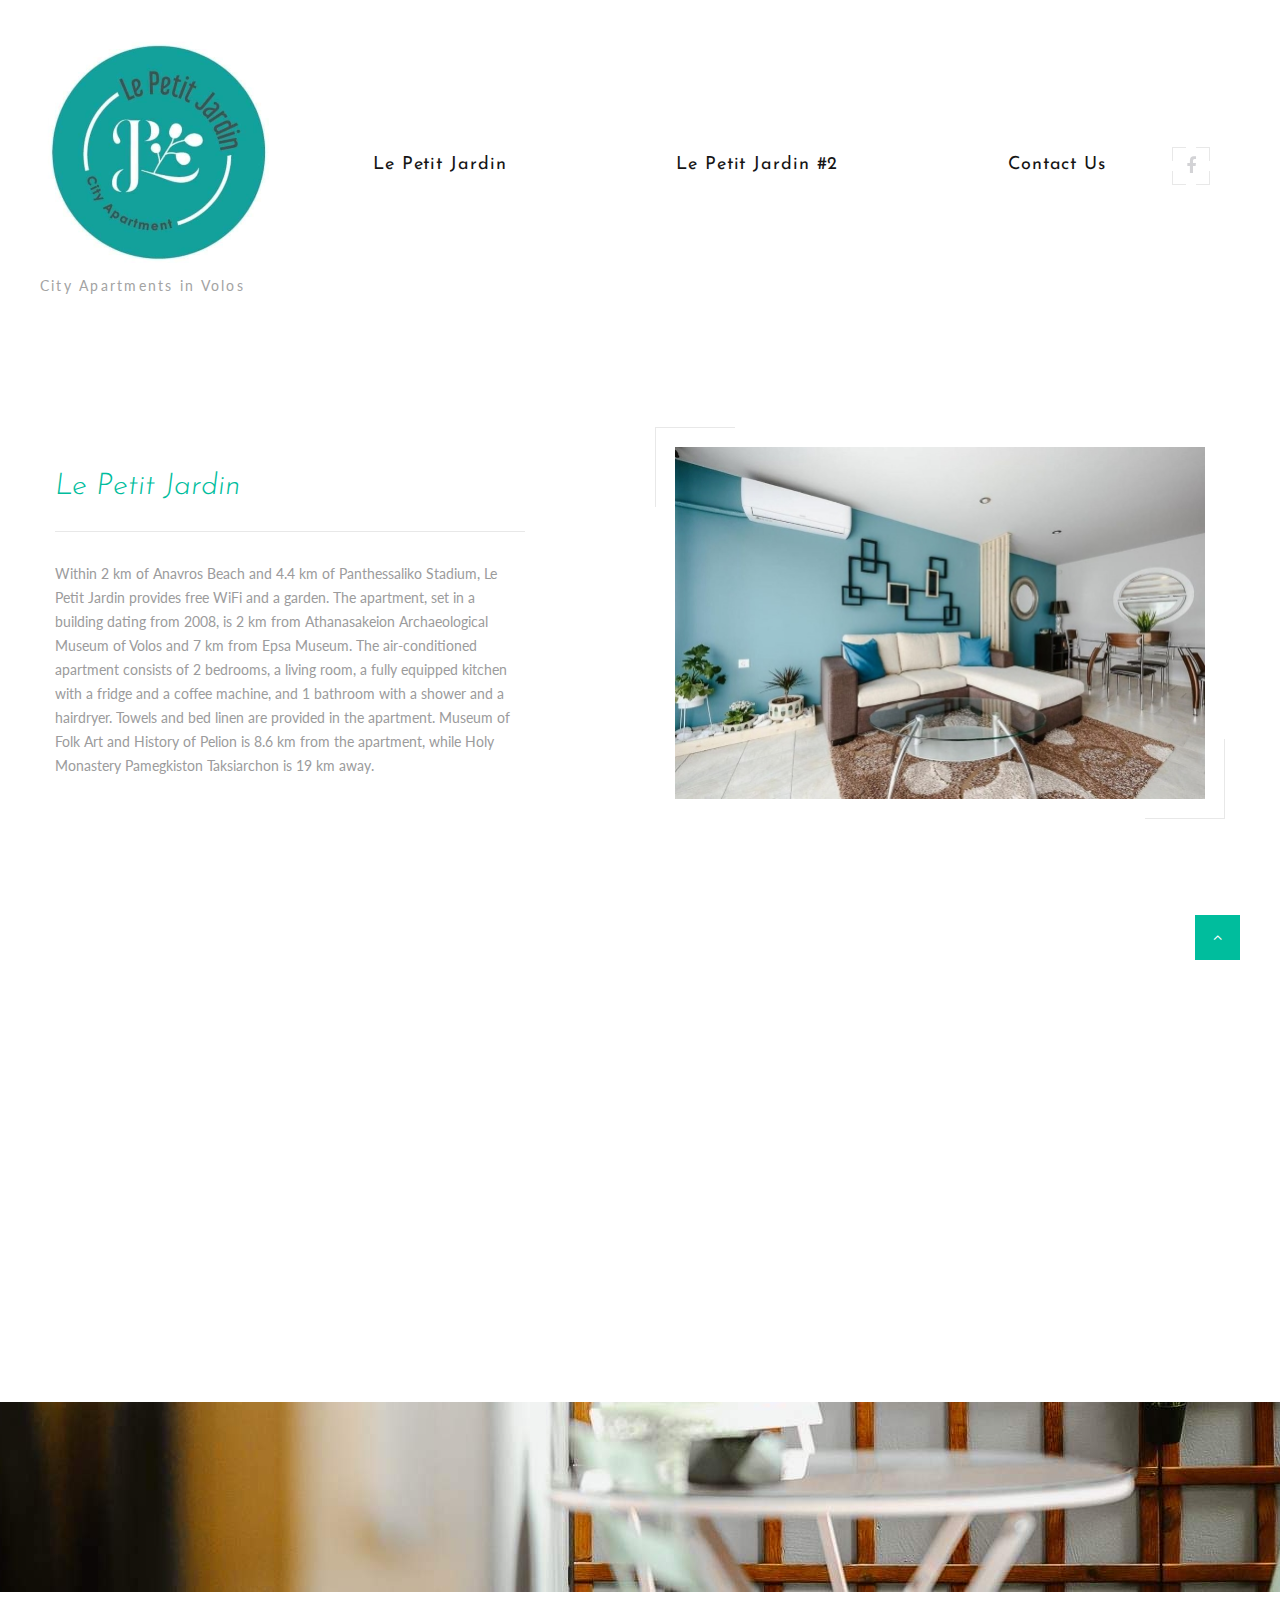
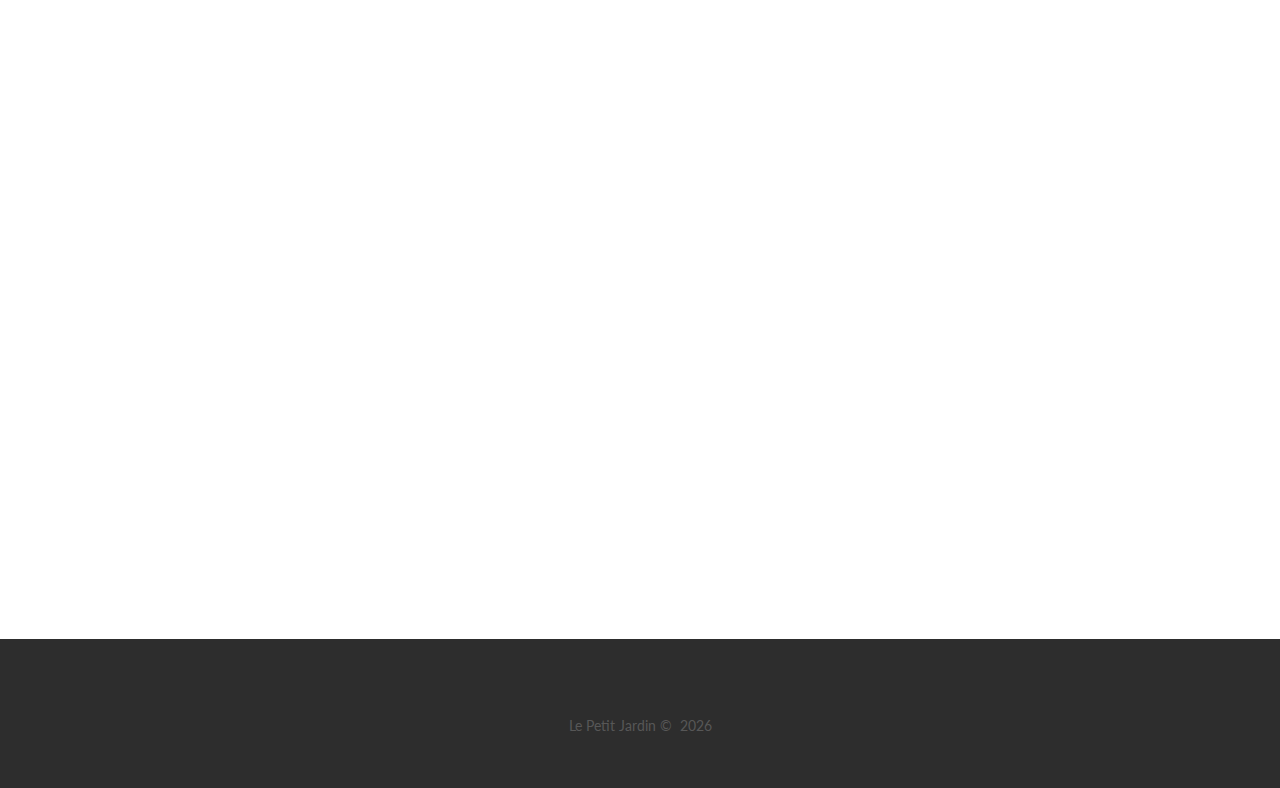
<file: index.html>
<!DOCTYPE html>
<html class="wide wow-animation" lang="en">
  <head>
    <!-- Site Title-->
    <title>Le Petit Jardin</title>
    <meta name="format-detection" content="telephone=no">
    <meta name="viewport" content="width=device-width, height=device-height, initial-scale=1.0">
    <meta http-equiv="X-UA-Compatible" content="IE=edge">
    <meta charset="utf-8">
    <link rel="icon" href="images/favicon.ico" type="image/x-icon">
    <!-- Stylesheets-->
    <link rel="stylesheet" type="text/css" href="//fonts.googleapis.com/css?family=Lato:300,400,700,400italic%7CJosefin+Sans:400,700,300italic">
    <link rel="stylesheet" href="css/bootstrap.css">
    <link rel="stylesheet" href="css/style.css">
    <style>.ie-panel{display: none;background: #212121;padding: 10px 0;box-shadow: 3px 3px 5px 0 rgba(0,0,0,.3);clear: both;text-align:center;position: relative;z-index: 1;} html.ie-10 .ie-panel, html.lt-ie-10 .ie-panel {display: block;}</style>
  </head>
  <body>
    <div class="ie-panel"><a href="http://windows.microsoft.com/en-US/internet-explorer/"><img src="images/ie8-panel/warning_bar_0000_us.jpg" height="42" width="820" alt="You are using an outdated browser. For a faster, safer browsing experience, upgrade for free today."></a></div>
    <!-- Page Loader-->
    <div id="page-loader">
      <div class="page-loader-body">
        <div class="cssload-spinner">
          <div class="cssload-cube cssload-cube0"></div>
          <div class="cssload-cube cssload-cube1"></div>
          <div class="cssload-cube cssload-cube2"></div>
          <div class="cssload-cube cssload-cube3"></div>
          <div class="cssload-cube cssload-cube4"></div>
          <div class="cssload-cube cssload-cube5"></div>
          <div class="cssload-cube cssload-cube6"> </div>
          <div class="cssload-cube cssload-cube7"></div>
          <div class="cssload-cube cssload-cube8"></div>
          <div class="cssload-cube cssload-cube9"></div>
          <div class="cssload-cube cssload-cube10"></div>
          <div class="cssload-cube cssload-cube11"></div>
          <div class="cssload-cube cssload-cube12"></div>
          <div class="cssload-cube cssload-cube13"></div>
          <div class="cssload-cube cssload-cube14"></div>
          <div class="cssload-cube cssload-cube15"></div>
        </div>
      </div>
    </div>
    <!-- Page-->
    <div class="page">
      <!-- Page header-->
      <header class="section page-header">
        <!-- RD Navbar-->
        <div class="rd-navbar-wrap">
          <nav class="rd-navbar" data-layout="rd-navbar-fixed" data-sm-layout="rd-navbar-fixed" data-sm-device-layout="rd-navbar-fixed" data-md-layout="rd-navbar-static" data-md-device-layout="rd-navbar-fixed" data-lg-device-layout="rd-navbar-static" data-lg-layout="rd-navbar-static" data-stick-up-clone="false" data-md-stick-up-offset="5px" data-lg-stick-up-offset="5px" data-md-stick-up="true" data-lg-stick-up="true">
            <div class="rd-navbar-main-outer">
              <div class="rd-navbar-main">
                <!-- RD Navbar Panel-->
                <div class="rd-navbar-panel">
                  <button class="rd-navbar-toggle" data-rd-navbar-toggle=".rd-navbar-nav-wrap"><span></span></button>
                  <!-- RD Navbar Brand-->
                  <div class="rd-navbar-brand">
                    <a class="brand" href="index.html">
                      <div class="brand__name">
                        <img class="brand__logo-dark" src="images/logo-default-237x35.png" alt="" width="237" height="35"/>
                      </div>
                      <span class="brand__slogan">City Apartments in Volos</span>
                    </a>
                  </div>
                </div>
                <!-- RD Navbar Nav-->
                <div class="rd-navbar-nav-wrap">
                  <div class="rd-navbar-element">
                    <ul class="list-icons list-inline-sm">
                      <li><a class="icon icon-sm fa fa-facebook icon-style-camera" href="https://www.facebook.com/LePetitJardinVolos/"><span></span><span></span><span></span><span></span></a></li>
                    </ul>
                  </div>
                  <!-- RD Navbar Nav-->
                  <ul class="rd-navbar-nav">
                    <li><a href="Le-Petit-Jardin.html">Le Petit Jardin<span></span><span></span><span></span><span></span></a>
                    </li>
                    <li><a href="Le-Petit-Jardin-2.html">Le Petit Jardin #2<span></span><span></span><span></span><span></span></a>
                    </li>
                    <li><a href="contact-us.html">Contact Us<span></span><span></span><span></span><span></span></a>
                    </li>
                  </ul>
                </div>
              </div>
            </div>
          </nav>
        </div>
      </header>

      <!-- Le Petit Jardin -->
      <section class="section section-md bg-white">
        <div class="shell">
          <div class="range range-50 range-sm-center range-md-left range-md-middle range-md-reverse">
            <div class="cell-sm-6 wow fadeInRightSmall">
              <div class="thumb-line"><a href="Le-Petit-Jardin.html"><img src="images/lpj1-living-room-531x640.jpg" alt="" width="531" height="640"/></a>
              </div>
            </div>
            <div class="cell-sm-6">
              <div class="box-width-3">
                <article class="quote-big wow fadeInLeftSmall" data-wow-delay=".1s">
                  <p class="q"><a href="Le-Petit-Jardin.html">Le Petit Jardin</a></p>
                </article>
                <div class="divider wow fadeInLeftSmall" data-wow-delay=".2s"></div>
                <p class="wow fadeInLeftSmall" data-wow-delay=".3s">Within 2 km of Anavros Beach and 4.4 km of Panthessaliko Stadium, Le Petit Jardin provides free WiFi and a garden. The apartment, set in a building dating from 2008, is 2 km from Athanasakeion Archaeological Museum of Volos and 7 km from Epsa Museum.
                  The air-conditioned apartment consists of 2 bedrooms, a living room, a fully equipped kitchen with a fridge and a coffee machine, and 1 bathroom with a shower and a hairdryer. Towels and bed linen are provided in the apartment.
                  Museum of Folk Art and History of Pelion is 8.6 km from the apartment, while Holy Monastery Pamegkiston Taksiarchon is 19 km away.
                </p>
              </div>
            </div>
          </div>
        </div>
      </section>

      <!-- Le Petit Jardin #2-->
      <section class="section section-md bg-white">
        <div class="shell">
          <div class="range range-50 range-sm-center range-md-left range-md-middle range-md-reverse">
            <div class="cell-sm-6 wow fadeInRightSmall">
              <div class="thumb-line"><a href="Le-Petit-Jardin-2.html"><img src="images/lpj2-living-room-main-531x640.jpg" alt="" width="531" height="640"/></a>
              </div>
            </div>
            <div class="cell-sm-6">
              <div class="box-width-3">
                <article class="quote-big wow fadeInLeftSmall" data-wow-delay=".1s">
                  <p class="q"><a href="Le-Petit-Jardin-2.html">Le Petit Jardin #2</a></p>
                </article>
                <div class="divider wow fadeInLeftSmall" data-wow-delay=".2s"></div>
                <p class="wow fadeInLeftSmall" data-wow-delay=".3s">Boasting garden views, Le Petit Jardin #2 provides accommodation with a patio and a kettle, around 4.4 km from Panthessaliko Stadium. Situated 2 km from Anavros Beach, the property features a garden and free private parking.
                  The apartment consists of 1 bedroom, a living room, a fully equipped kitchen with a fridge and a coffee machine, and 1 bathroom with a shower and free toiletries. Towels and bed linen are available in the apartment. 
                  Athanasakeion Archaeological Museum of Volos is 2 km from the apartment, while Epsa Museum is 7 km from the property.
                </p>
              </div>
            </div>
          </div>
        </div>
      </section>

      <!-- Awards-->
            <section class="section parallax-container bg-image-dark" data-parallax-img="images/bg-image-7-1920x1244.jpg">
              <div class="parallax-content">
                <div class="section-md text-center">
                  <div class="shell">
                    <div class="range range-50 range-lg-bottom">
                      <div class="cell-xs-6 cell-md-3 wow fadeIn">
                      
                      </div>
                    </div>
                  </div>
                </div>
              </div>
            </section>      

      <!-- Book Your Photo Shoot-->
      <section class="section section-md bg-white">
        <div class="shell">
          <div class="range range-50 range-sm-center range-md-left range-md-reverse range-md-middle">
            <div class="cell-sm-10 cell-md-6 wow fadeInRight">
              <div class="box-width-4 box-centered">
                <p class="heading-2">Le Petit Jardin</p>
                <p>Manou Chatzidaki 35, Volos 38500</p>
              </div>
            </div>
            <div class="cell-sm-10 cell-md-6 wow fadeInLeft">
              <iframe src="https://www.google.com/maps/embed?pb=!1m14!1m8!1m3!1d12338.11122727662!2d22.9657116!3d39.3669285!3m2!1i1024!2i768!4f13.1!3m3!1m2!1s0x0%3A0xbcf4201af7ed07a6!2sLe%20Petit%20Jardin!5e0!3m2!1sen!2sgr!4v1675524810911!5m2!1sen!2sgr" width="600" height="450" style="border:0;" allowfullscreen="" loading="lazy" referrerpolicy="no-referrer-when-downgrade"></iframe>
            </div>
          </div>
        </div>
      </section>

      <!-- Page Footer-->
      <footer class="footer-centered section bg-gray-darker">
        <div class="shell">
          <div class="range range-sm-center">
            <div class="cell-sm-10 cell-md-8 cell-lg-6">
              <!-- Rights-->
              <p class="rights"><span>Le Petit Jardin</span><span>&nbsp;&copy;&nbsp; </span><span class="copyright-year"></span></p>
            </div>
          </div>
        </div>
      </footer>
    </div>
    <!-- Global Mailform Output-->
    <div class="snackbars" id="form-output-global"></div>
    <!-- Javascript-->
    <script src="js/core.min.js"></script>
    <script src="js/script.js"></script>
    <!-- coded by Himic-->
  </body>
</html>
</file>
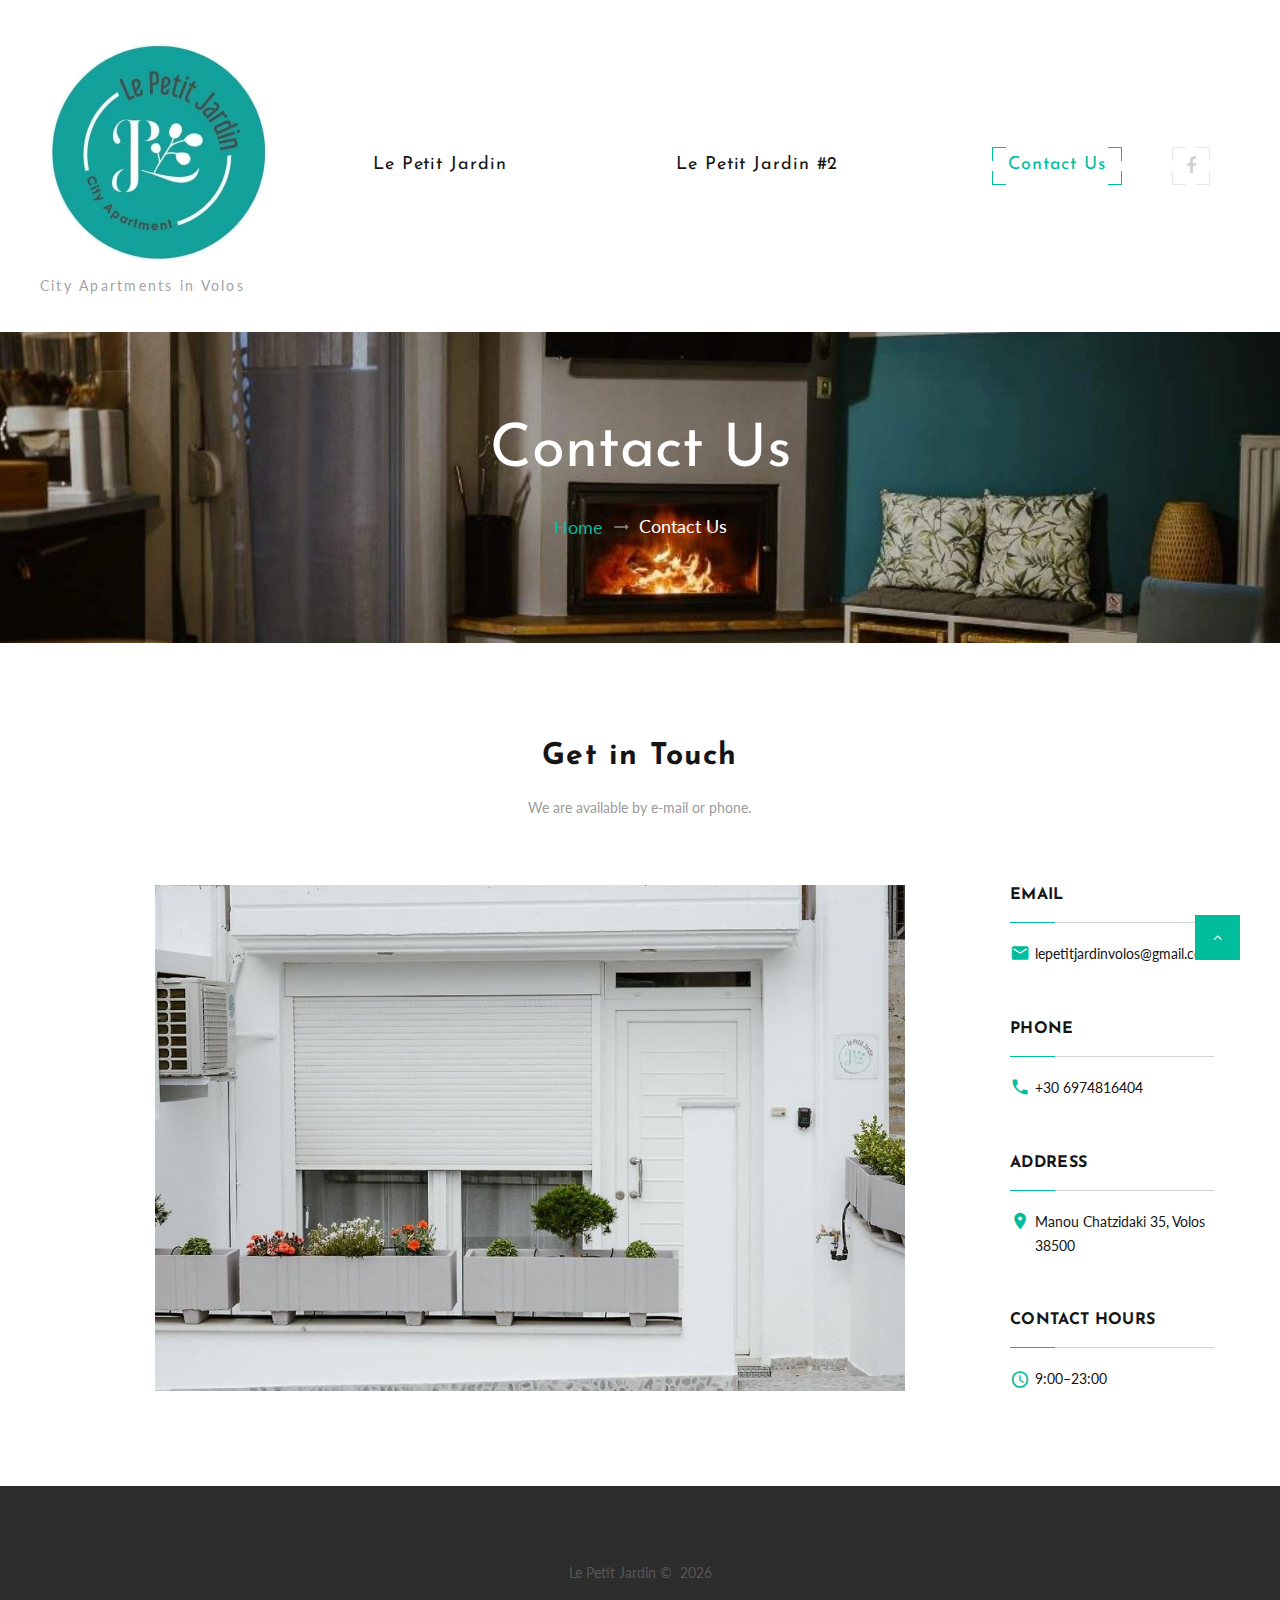
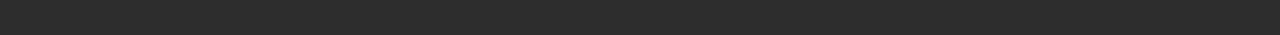
<file: contact-us.html>
<!DOCTYPE html>
<html class="wide wow-animation" lang="en">
  <head>
    <!-- Site Title-->
    <title>Le Petit Jardin</title>
    <meta name="format-detection" content="telephone=no">
    <meta name="viewport" content="width=device-width, height=device-height, initial-scale=1.0">
    <meta http-equiv="X-UA-Compatible" content="IE=edge">
    <meta charset="utf-8">
    <link rel="icon" href="images/favicon.ico" type="image/x-icon">
    <!-- Stylesheets-->
    <link rel="stylesheet" type="text/css" href="//fonts.googleapis.com/css?family=Lato:300,400,700,400italic%7CJosefin+Sans:400,700,300italic">
    <link rel="stylesheet" href="css/bootstrap.css">
    <link rel="stylesheet" href="css/style.css">
    <style>.ie-panel{display: none;background: #212121;padding: 10px 0;box-shadow: 3px 3px 5px 0 rgba(0,0,0,.3);clear: both;text-align:center;position: relative;z-index: 1;} html.ie-10 .ie-panel, html.lt-ie-10 .ie-panel {display: block;}</style>
  </head>
  <body>
    <div class="ie-panel"><a href="http://windows.microsoft.com/en-US/internet-explorer/"><img src="images/ie8-panel/warning_bar_0000_us.jpg" height="42" width="820" alt="You are using an outdated browser. For a faster, safer browsing experience, upgrade for free today."></a></div>
    <!-- Page Loader-->
    <div id="page-loader">
      <div class="page-loader-body">
        <div class="cssload-spinner">
          <div class="cssload-cube cssload-cube0"></div>
          <div class="cssload-cube cssload-cube1"></div>
          <div class="cssload-cube cssload-cube2"></div>
          <div class="cssload-cube cssload-cube3"></div>
          <div class="cssload-cube cssload-cube4"></div>
          <div class="cssload-cube cssload-cube5"></div>
          <div class="cssload-cube cssload-cube6"> </div>
          <div class="cssload-cube cssload-cube7"></div>
          <div class="cssload-cube cssload-cube8"></div>
          <div class="cssload-cube cssload-cube9"></div>
          <div class="cssload-cube cssload-cube10"></div>
          <div class="cssload-cube cssload-cube11"></div>
          <div class="cssload-cube cssload-cube12"></div>
          <div class="cssload-cube cssload-cube13"></div>
          <div class="cssload-cube cssload-cube14"></div>
          <div class="cssload-cube cssload-cube15"></div>
        </div>
      </div>
    </div>
    <!-- Page-->
    <div class="page">
      <!-- Page header-->
      <header class="section page-header">
        <!-- RD Navbar-->
        <div class="rd-navbar-wrap">
          <nav class="rd-navbar" data-layout="rd-navbar-fixed" data-sm-layout="rd-navbar-fixed" data-sm-device-layout="rd-navbar-fixed" data-md-layout="rd-navbar-static" data-md-device-layout="rd-navbar-fixed" data-lg-device-layout="rd-navbar-static" data-lg-layout="rd-navbar-static" data-stick-up-clone="false" data-md-stick-up-offset="5px" data-lg-stick-up-offset="5px" data-md-stick-up="true" data-lg-stick-up="true">
            <div class="rd-navbar-main-outer">
              <div class="rd-navbar-main">
                <!-- RD Navbar Panel-->
                <div class="rd-navbar-panel">
                  <button class="rd-navbar-toggle" data-rd-navbar-toggle=".rd-navbar-nav-wrap"><span></span></button>
                  <!-- RD Navbar Brand-->
                  <div class="rd-navbar-brand">
                    <a class="brand" href="index.html">
                      <div class="brand__name">
                        <img class="brand__logo-dark" src="images/logo-default-237x35.png" alt="" width="237" height="35"/>
                      </div>
                      <span class="brand__slogan">City Apartments in Volos</span>
                    </a>
                  </div>
                </div>
                <!-- RD Navbar Nav-->
                <div class="rd-navbar-nav-wrap">
                  <div class="rd-navbar-element">
                    <ul class="list-icons list-inline-sm">
                      <li><a class="icon icon-sm fa fa-facebook icon-style-camera" href="https://www.facebook.com/LePetitJardinVolos/"><span></span><span></span><span></span><span></span></a></li>
                    </ul>
                  </div>
                  <!-- RD Navbar Nav-->
                  <ul class="rd-navbar-nav">
                    <li><a href="Le-Petit-Jardin.html">Le Petit Jardin<span></span><span></span><span></span><span></span></a>
                    </li>
                    <li><a href="Le-Petit-Jardin-2.html">Le Petit Jardin #2<span></span><span></span><span></span><span></span></a>
                    </li>
                    <li class="active"><a href="contact-us.html">Contact Us<span></span><span></span><span></span><span></span></a>
                    </li>
                  </ul>
                </div>
              </div>
            </div>
          </nav>
        </div>
      </header>

      <!-- Breadcrumbs-->
      <section class="breadcrumbs-custom bg-image" style="background-image: url(images/living-room-1920-300.jpg);">
        <div class="shell">
          <h1 class="breadcrumbs-custom__title">Contact Us</h1>
          <ul class="breadcrumbs-custom__path">
            <li><a href="index.html">Home</a></li>
            <li class="active">Contact Us</li>
          </ul>
        </div>
      </section>

      <!-- Get in Touch-->
      <section class="section section-md bg-white text-center">
        <div class="shell">
          <div class="range range-md-center">
            <div class="cell-md-11 cell-lg-10">
              <h2 class="text-bold">Get in Touch</h2>
              <p><span class="box-width-2">We are available by e-mail or phone.</span></p>
              <div class="layout-columns"> 
                    <img src="images/lpj1-entry-1200x800-portfolio.jpg" alt="" width="750" height="600"/>
                <div class="layout-columns__aside">
                  <div class="layout-columns__aside-item">
                    <p class="heading-5">Email</p>
                    <div class="divider-modern"></div>
                    <div class="unit unit-horizontal unit-spacing-xxs">
                      <div class="unit__left"><span class="icon icon-md icon-primary material-icons-email"></span></div>
                      <div class="unit__body"><a href="#">lepetitjardinvolos@gmail.com</a></div>
                    </div>
                  </div>
                  <div class="layout-columns__aside-item">
                    <p class="heading-5">Phone</p>
                    <div class="divider-modern"></div>
                    <div class="unit unit-horizontal unit-spacing-xxs">
                      <div class="unit__left"><span class="icon icon-md icon-primary material-icons-local_phone"></span></div>
                      <div class="unit__body"><a href="tel:#">+30 6974816404</a></div>
                    </div>
                  </div>
                  <div class="layout-columns__aside-item">
                    <p class="heading-5">Address</p>
                    <div class="divider-modern"></div>
                    <div class="unit unit-horizontal unit-spacing-xxs">
                      <div class="unit__left"><span class="icon icon-md icon-primary material-icons-location_on"></span></div>
                      <div class="unit__body"><a href="#">Manou Chatzidaki 35, Volos 38500</a></div>
                    </div>
                  </div>
                  <div class="layout-columns__aside-item">
                    <p class="heading-5">Contact Hours</p>
                    <div class="divider-modern"></div>
                    <div class="unit unit-horizontal unit-spacing-xxs">
                      <div class="unit__left"><span class="icon icon-md icon-primary mdi mdi-clock"></span></div>
                      <div class="unit__body"><span>9:00–23:00</span></div>
                    </div>
                  </div>
                </div>
              </div>
            </div>
          </div>
        </div>
      </section>

      <!-- Page Footer-->
      <footer class="footer-centered section bg-gray-darker">
        <div class="shell">
          <div class="range range-sm-center">
            <div class="cell-sm-10 cell-md-8 cell-lg-6">
              <!-- Rights-->
              <p class="rights"><span>Le Petit Jardin</span><span>&nbsp;&copy;&nbsp; </span><span class="copyright-year"></span></p>
            </div>
          </div>
        </div>
      </footer>
    </div>
    <!-- Global Mailform Output-->
    <div class="snackbars" id="form-output-global"></div>
    <!-- Javascript-->
    <script src="js/core.min.js"></script>
    <script src="js/script.js"></script>
    <!-- coded by Himic-->
  </body>
</html>
</file>
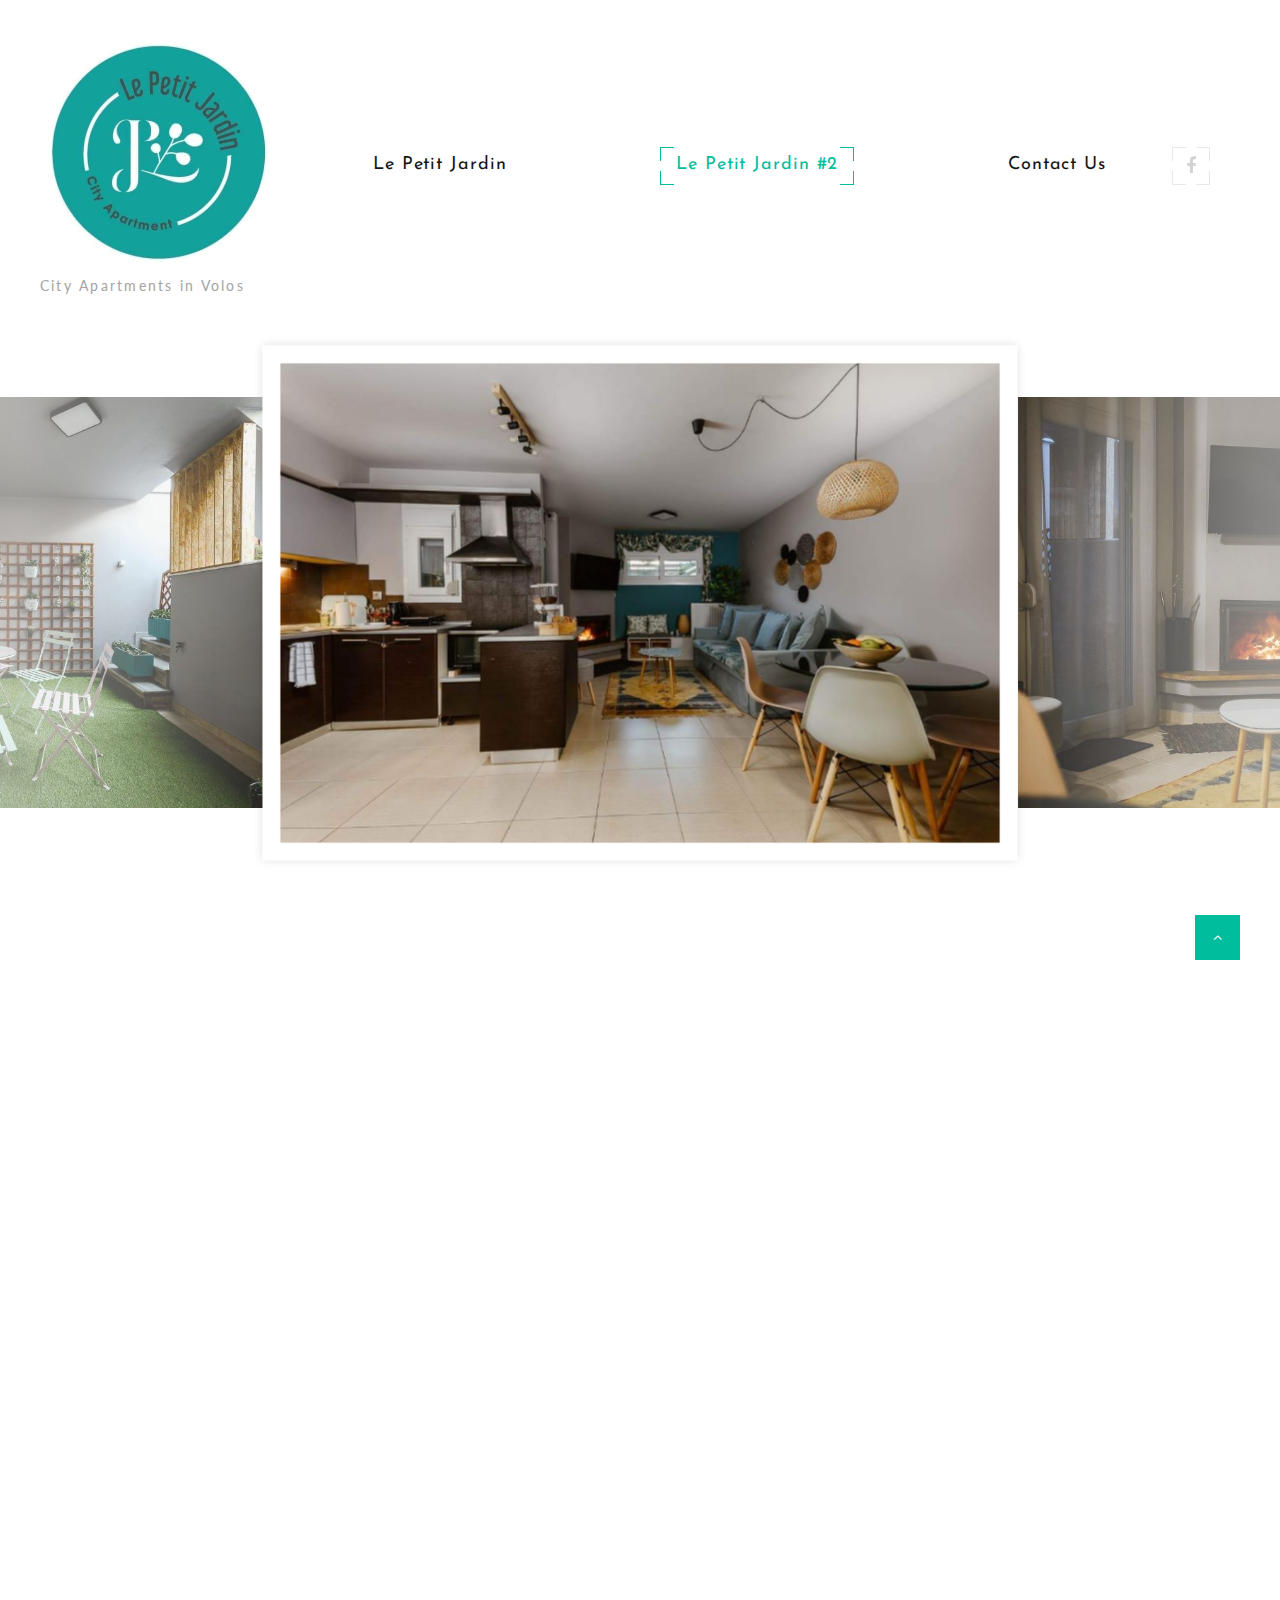
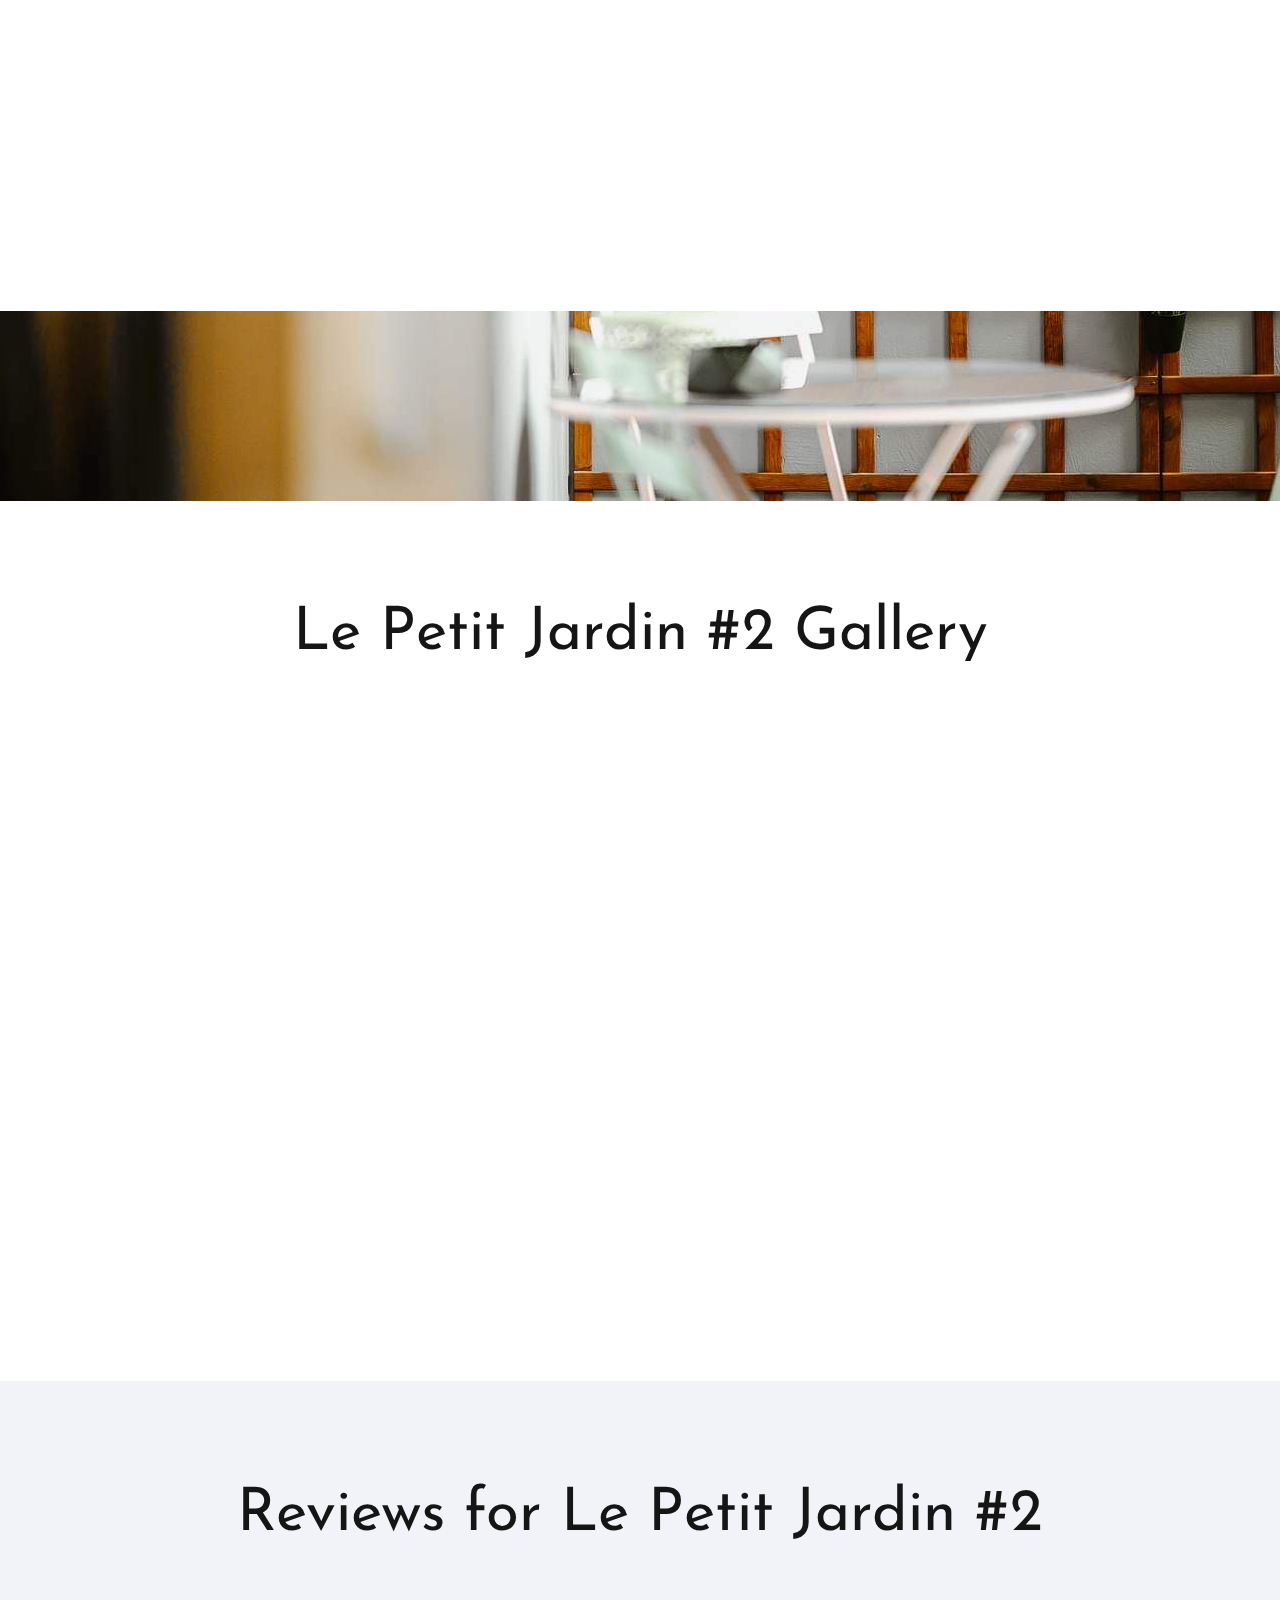
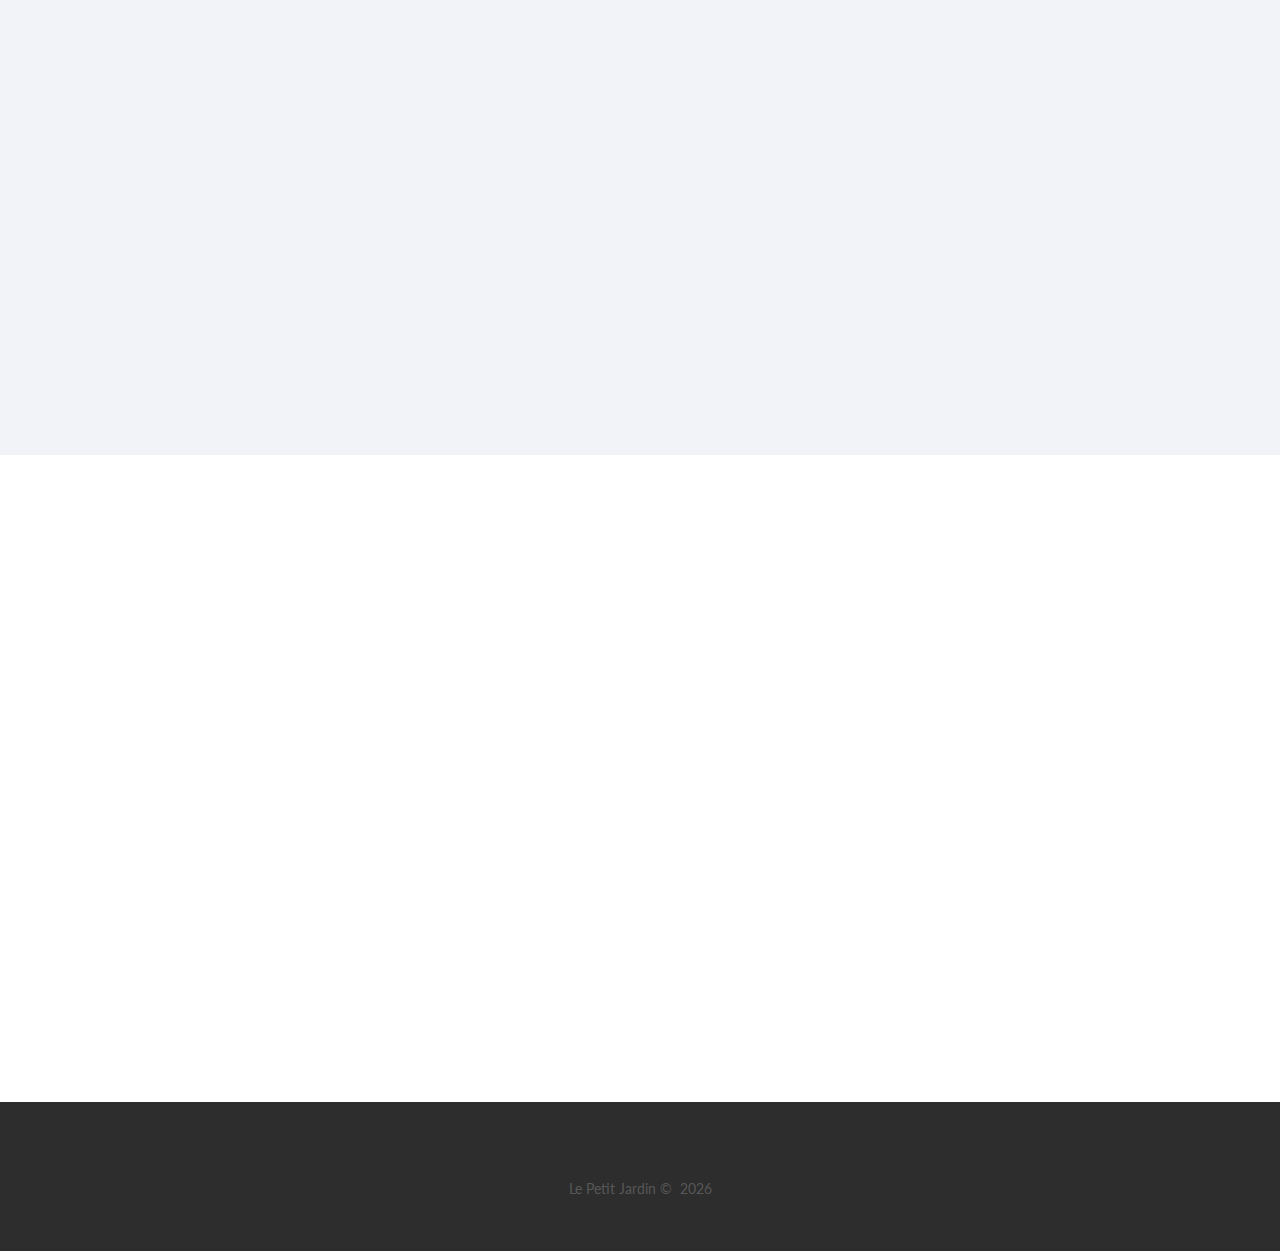
<file: Le-Petit-Jardin-2.html>
<!DOCTYPE html>
<html class="wide wow-animation" lang="en">
  <head>
    <!-- Site Title-->
    <title>Le Petit Jardin</title>
    <meta name="format-detection" content="telephone=no">
    <meta name="viewport" content="width=device-width, height=device-height, initial-scale=1.0">
    <meta http-equiv="X-UA-Compatible" content="IE=edge">
    <meta charset="utf-8">
    <link rel="icon" href="images/favicon.ico" type="image/x-icon">
    <!-- Stylesheets-->
    <link rel="stylesheet" type="text/css" href="//fonts.googleapis.com/css?family=Lato:300,400,700,400italic%7CJosefin+Sans:400,700,300italic">
    <link rel="stylesheet" href="css/bootstrap.css">
    <link rel="stylesheet" href="css/style.css">
    <style>.ie-panel{display: none;background: #212121;padding: 10px 0;box-shadow: 3px 3px 5px 0 rgba(0,0,0,.3);clear: both;text-align:center;position: relative;z-index: 1;} html.ie-10 .ie-panel, html.lt-ie-10 .ie-panel {display: block;}</style>
  </head>
  <body>
    <div class="ie-panel"><a href="http://windows.microsoft.com/en-US/internet-explorer/"><img src="images/ie8-panel/warning_bar_0000_us.jpg" height="42" width="820" alt="You are using an outdated browser. For a faster, safer browsing experience, upgrade for free today."></a></div>
    <!-- Page Loader-->
    <div id="page-loader">
      <div class="page-loader-body">
        <div class="cssload-spinner">
          <div class="cssload-cube cssload-cube0"></div>
          <div class="cssload-cube cssload-cube1"></div>
          <div class="cssload-cube cssload-cube2"></div>
          <div class="cssload-cube cssload-cube3"></div>
          <div class="cssload-cube cssload-cube4"></div>
          <div class="cssload-cube cssload-cube5"></div>
          <div class="cssload-cube cssload-cube6"> </div>
          <div class="cssload-cube cssload-cube7"></div>
          <div class="cssload-cube cssload-cube8"></div>
          <div class="cssload-cube cssload-cube9"></div>
          <div class="cssload-cube cssload-cube10"></div>
          <div class="cssload-cube cssload-cube11"></div>
          <div class="cssload-cube cssload-cube12"></div>
          <div class="cssload-cube cssload-cube13"></div>
          <div class="cssload-cube cssload-cube14"></div>
          <div class="cssload-cube cssload-cube15"></div>
        </div>
      </div>
    </div>
    <!-- Page-->
    <div class="page">
      <!-- Page header-->
      <header class="section page-header">
        <!-- RD Navbar-->
        <div class="rd-navbar-wrap">
          <nav class="rd-navbar" data-layout="rd-navbar-fixed" data-sm-layout="rd-navbar-fixed" data-sm-device-layout="rd-navbar-fixed" data-md-layout="rd-navbar-static" data-md-device-layout="rd-navbar-fixed" data-lg-device-layout="rd-navbar-static" data-lg-layout="rd-navbar-static" data-stick-up-clone="false" data-md-stick-up-offset="5px" data-lg-stick-up-offset="5px" data-md-stick-up="true" data-lg-stick-up="true">
            <div class="rd-navbar-main-outer">
              <div class="rd-navbar-main">
                <!-- RD Navbar Panel-->
                <div class="rd-navbar-panel">
                  <button class="rd-navbar-toggle" data-rd-navbar-toggle=".rd-navbar-nav-wrap"><span></span></button>
                  <!-- RD Navbar Brand-->
                  <div class="rd-navbar-brand">
                    <a class="brand" href="index.html">
                      <div class="brand__name">
                        <img class="brand__logo-dark" src="images/logo-default-237x35.png" alt="" width="237" height="35"/>
                      </div>
                      <span class="brand__slogan">City Apartments in Volos</span>
                    </a>
                  </div>
                </div>
                <!-- RD Navbar Nav-->
                <div class="rd-navbar-nav-wrap">
                  <div class="rd-navbar-element">
                    <ul class="list-icons list-inline-sm">
                      <li><a class="icon icon-sm fa fa-facebook icon-style-camera" href="https://www.facebook.com/LePetitJardinVolos/"><span></span><span></span><span></span><span></span></a></li>
                    </ul>
                  </div>
                  <!-- RD Navbar Nav-->
                  <ul class="rd-navbar-nav">
                    <li><a href="Le-Petit-Jardin.html">Le Petit Jardin<span></span><span></span><span></span><span></span></a>
                    </li>
                    <li class="active"><a href="Le-Petit-Jardin-2.html">Le Petit Jardin #2<span></span><span></span><span></span><span></span></a>
                    </li>
                    <li><a href="contact-us.html">Contact Us<span></span><span></span><span></span><span></span></a>
                    </li>
                  </ul>
                </div>
              </div>
            </div>
          </nav>
        </div>
      </header>

      <!-- My Best Photos -->
      <section class="section text-center">
        <!-- Slick Carousel-->
        <div class="slick-wrap">
          <div class="slick-slider slick-style-1" data-arrows="true" data-autoplay="true" data-loop="true" data-dots="true" data-swipe="true" data-xs-swipe="true" data-sm-swipe="false" data-items="1" data-sm-items="3" data-md-items="3" data-lg-items="3" data-center-mode="true" data-lightgallery="group-slick">
            <div class="item">
              <div class="slick-slide-inner">
                <div class="slick-slide-caption"><a class="thumb-ann thumb-mixed_large" href="images/lpj2-living-room-1200x800.jpg" data-lightgallery="item"><img class="thumb-ann__image" src="images/lpj2-living-room-961x664.jpg" alt="" width="961" height="664"/>
                    <div class="thumb-ann__caption"> 
                    </div></a>
                </div>
              </div>
            </div>
            <div class="item">
              <div class="slick-slide-inner">
                <div class="slick-slide-caption"><a class="thumb-ann thumb-mixed_large" href="images/lpj2-living-room-2-1200x800.jpg" data-lightgallery="item"><img class="thumb-ann__image" src="images/lpj2-living-room-2-961x664.jpg" alt="" width="961" height="664"/>
                    <div class="thumb-ann__caption"> 
                    </div></a>
                </div>
              </div>
            </div>
            <div class="item">
              <div class="slick-slide-inner">
                <div class="slick-slide-caption"><a class="thumb-ann thumb-mixed_large" href="images/lpj2-dining-area-1200x800.jpg" data-lightgallery="item"><img class="thumb-ann__image" src="images/lpj2-dining-area-961x664.jpg" alt="" width="961" height="664"/>
                    <div class="thumb-ann__caption"> 
                    </div></a>
                </div>
              </div>
            </div>
            <div class="item">
              <div class="slick-slide-inner">
                <div class="slick-slide-caption"><a class="thumb-ann thumb-mixed_large" href="images/lpj2-garden-1200x800.jpg" data-lightgallery="item"><img class="thumb-ann__image" src="images/lpj2-garden-961x664.jpg" alt="" width="961" height="664"/>
                    <div class="thumb-ann__caption"> 
                    </div></a>
                </div>
              </div>
            </div>
          </div>
        </div>
      </section>

      <!-- About Me-->
      <section class="section section-md bg-white">
        <div class="shell">
          <div class="range range-50 range-sm-center range-md-left range-md-middle range-md-reverse">
            <div class="cell-sm-6 wow fadeInRightSmall">
              <div class="thumb-line"><img src="images/lpj2-entry-531x640.jpg" alt="" width="531" height="640"/>
              </div>
            </div>
            <div class="cell-sm-6">
              <div class="box-width-3">
                <p class="heading-1 wow fadeInLeftSmall">Information</p>
                <article class="quote-big wow fadeInLeftSmall" data-wow-delay=".1s">
                  <p class="q">Le Petit Jardin #2</p>
                </article>
                <div class="divider wow fadeInLeftSmall" data-wow-delay=".2s"></div>
                <p class="wow fadeInLeftSmall" data-wow-delay=".3s">Boasting garden views, Le Petit Jardin #2 provides accommodation with a patio and a kettle, around 4.4 km from Panthessaliko Stadium. Situated 2 km from Anavros Beach, the property features a garden and free private parking.
                  The apartment consists of 1 bedroom, a living room, a fully equipped kitchen with a fridge and a coffee machine, and 1 bathroom with a shower and free toiletries. Towels and bed linen are available in the apartment. 
                  Athanasakeion Archaeological Museum of Volos is 2 km from the apartment, while Epsa Museum is 7 km from the property.
                </p>
              </div>
            </div>
          </div>
        </div>
      </section>

      <!-- Awards-->
      <section class="section parallax-container bg-image-dark" data-parallax-img="images/bg-image-7-1920x1244.jpg">
        <div class="parallax-content">
          <div class="section-md text-center">
            <div class="shell">
              <div class="range range-50 range-lg-bottom">
                <div class="cell-xs-6 cell-md-3 wow fadeIn">
                
                </div>
              </div>
            </div>
          </div>
        </div>
      </section>  


      <!-- Portfolio-->
      <section class="section section-md bg-white text-center">
        <div class="shell-fluid">
          <p class="heading-1">Le Petit Jardin #2 Gallery</p>
          <div class="isotope thumb-ruby-wrap wow fadeIn" data-isotope-layout="masonry" data-isotope-group="gallery" data-lightgallery="group">
            <div class="row">
              <div class="col-xs-12 col-sm-6 col-md-4 col-lg-3 isotope-item"><a class="thumb-ruby thumb-mixed_height-2 thumb-mixed_md" href="images/lpj2-living-room-1200x800.jpg" data-lightgallery="item"><img class="thumb-ruby__image" src="images/lpj2-living-room-440x327.jpg" alt="" width="440" height="327"/>
                <div class="thumb-ruby__caption"> 
                </div></a>
              </div>
              <div class="col-xs-12 col-sm-6 col-md-4 col-lg-3 isotope-item"><a class="thumb-ruby thumb-mixed_height-3 thumb-mixed_md" href="images/lpj2-bathroom-1200x835.jpg" data-lightgallery="item"><img class="thumb-ruby__image" src="images/lpj2-bathroom-683x444.jpg" alt="" width="444" height="683"/>
                <div class="thumb-ruby__caption"> 
                </div></a>
              </div>
              <div class="col-xs-12 col-sm-6 col-md-4 col-lg-3 isotope-item"><a class="thumb-ruby thumb-mixed_height-2 thumb-mixed_md" href="images/lpj2-bedroom-1200x800.jpg" data-lightgallery="item"><img class="thumb-ruby__image" src="images/lpj2-bedroom-440x327.jpg" alt="" width="440" height="327"/>
                <div class="thumb-ruby__caption"> 
                </div></a>
              </div>
              <div class="col-xs-12 col-sm-6 col-md-4 col-lg-3 isotope-item"><a class="thumb-ruby thumb-mixed_height-3 thumb-mixed_md" href="images/lpj2-gallery-image-1-1200x800.jpg" data-lightgallery="item"><img class="thumb-ruby__image" src="images/lpj2-gallery-image-1-444x683.jpg" alt="" width="444" height="683"/>
                <div class="thumb-ruby__caption"> 
                </div></a>
              </div>
              <div class="col-xs-12 col-sm-6 col-md-4 col-lg-3 isotope-item"><a class="thumb-ruby thumb-mixed_height-2 thumb-mixed_md" href="images/lpj2-garden-1200x801.jpg" data-lightgallery="item"><img class="thumb-ruby__image" src="images/lpj2-garden-440x327.jpg" alt="" width="440" height="327"/>
                <div class="thumb-ruby__caption"> 
                </div></a>
              </div>
              <div class="col-xs-12 col-sm-6 col-md-4 col-lg-3 isotope-item"><a class="thumb-ruby thumb-mixed_height-2 thumb-mixed_md" href="images/lpj2-gallery-image-2-1200x800.jpg" data-lightgallery="item"><img class="thumb-ruby__image" src="images/lpj2-gallery-image-2-440x327.jpg" alt="" width="440" height="327"/>
                <div class="thumb-ruby__caption"> 
                </div></a>
              </div>
            </div>
          </div>
        </div>
      </section>

      <!-- Reviews-->
      <section class="section section-md bg-gray-lighter text-center">
        <div class="shell">
          <p class="heading-1">Reviews for Le Petit Jardin #2</p>
          <div class="range range-30">
            <div class="cell-sm-6 cell-md-4 wow fadeInLeftSmall">
              <!-- Post boxed-->
              <article class="post-boxed">
                <ul class="post-boxed__meta">
                  <li>
                    <time datetime="2023">January 8, 2023</time>
                  </li>
                </ul>
                <div class="post-boxed__main">
                  <h3 class="post-boxed__title">Reviews</h3>
                  <p>Το συστήνω ανεπιφύλακτα το 10 είναι λίγο γιαυτό που συνάντησα. Θα ξαναέρθω σίγουρα.</p>
                </div>
                <div class="post-boxed__aside">
                  <div class="unit unit-horizontal unit-middle unit-spacing-xs">
                    <div class="unit__left">
                    </div>
                    <div class="unit__body">
                      <h6 class="text-uppercase">by Emmanouil</h6>
                    </div>
                  </div>
                </div>
              </article>
            </div>
            <div class="cell-sm-6 cell-md-4 wow fadeInLeftSmall" data-wow-delay=".15s">
              <!-- Post boxed-->
              <article class="post-boxed">
                <ul class="post-boxed__meta">
                  <li>
                    <time datetime="2023">February 14, 2023</time>
                  </li>
                </ul>
                <div class="post-boxed__main">
                  <h3 class="post-boxed__title">Reviews</h3>
                  <p>Το σπίτι ήταν άριστο! Πολύ καθαρό! Ζεστό πολύ από την πρώτη στιγμή μέχρι και την τελευταία!</p>
                </div>
                <div class="post-boxed__aside">
                  <div class="unit unit-horizontal unit-middle unit-spacing-xs">
                    <div class="unit__left">
                    </div>
                    <div class="unit__body">
                      <h6 class="text-uppercase">by Arnti</h6>
                    </div>
                  </div>
                </div>
              </article>
            </div>
            <div class="cell-sm-6 cell-md-4 wow fadeInLeftSmall" data-wow-delay=".3s">
              <!-- Post boxed-->
              <article class="post-boxed">
                <ul class="post-boxed__meta">
                  <li>
                    <time datetime="2023">January 30, 2023</time>
                  </li>
                </ul>
                <div class="post-boxed__main">
                  <h3 class="post-boxed__title">Reviews</h3>
                  <p>Exceptional</p>
                </div>
                <div class="post-boxed__aside">
                  <div class="unit unit-horizontal unit-middle unit-spacing-xs">
                    <div class="unit__left">
                    </div>
                    <div class="unit__body">
                      <h6 class="text-uppercase">by Mucha</h6>
                    </div>
                  </div>
                </div>
              </article>
            </div>
          </div>
        </div>
      </section>

      <!-- Book Your Photo Shoot-->
      <section class="section section-md bg-white">
        <div class="shell">
          <div class="range range-50 range-sm-center range-md-left range-md-reverse range-md-middle">
            <div class="cell-sm-10 cell-md-6 wow fadeInRight">
              <div class="box-width-4 box-centered">
                <p class="heading-2">Le Petit Jardin #2</p>
                <p>Manou Chatzidaki 35, Volos 38500</p>
              </div>
            </div>
            <div class="cell-sm-10 cell-md-6 wow fadeInLeft">
              <iframe src="https://www.google.com/maps/embed?pb=!1m14!1m8!1m3!1d12338.11122727662!2d22.9657116!3d39.3669285!3m2!1i1024!2i768!4f13.1!3m3!1m2!1s0x0%3A0xbcf4201af7ed07a6!2sLe%20Petit%20Jardin!5e0!3m2!1sen!2sgr!4v1675524810911!5m2!1sen!2sgr" width="600" height="450" style="border:0;" allowfullscreen="" loading="lazy" referrerpolicy="no-referrer-when-downgrade"></iframe>
            </div>
          </div>
        </div>
      </section>

      <!-- Page Footer-->
      <footer class="footer-centered section bg-gray-darker">
        <div class="shell">
          <div class="range range-sm-center">
            <div class="cell-sm-10 cell-md-8 cell-lg-6">
              <!-- Rights-->
              <p class="rights"><span>Le Petit Jardin</span><span>&nbsp;&copy;&nbsp; </span><span class="copyright-year"></span></p>
            </div>
          </div>
        </div>
      </footer>
    </div>
    <!-- Global Mailform Output-->
    <div class="snackbars" id="form-output-global"></div>
    <!-- Javascript-->
    <script src="js/core.min.js"></script>
    <script src="js/script.js"></script>
    <!-- coded by Himic-->
  </body>
</html>
</file>
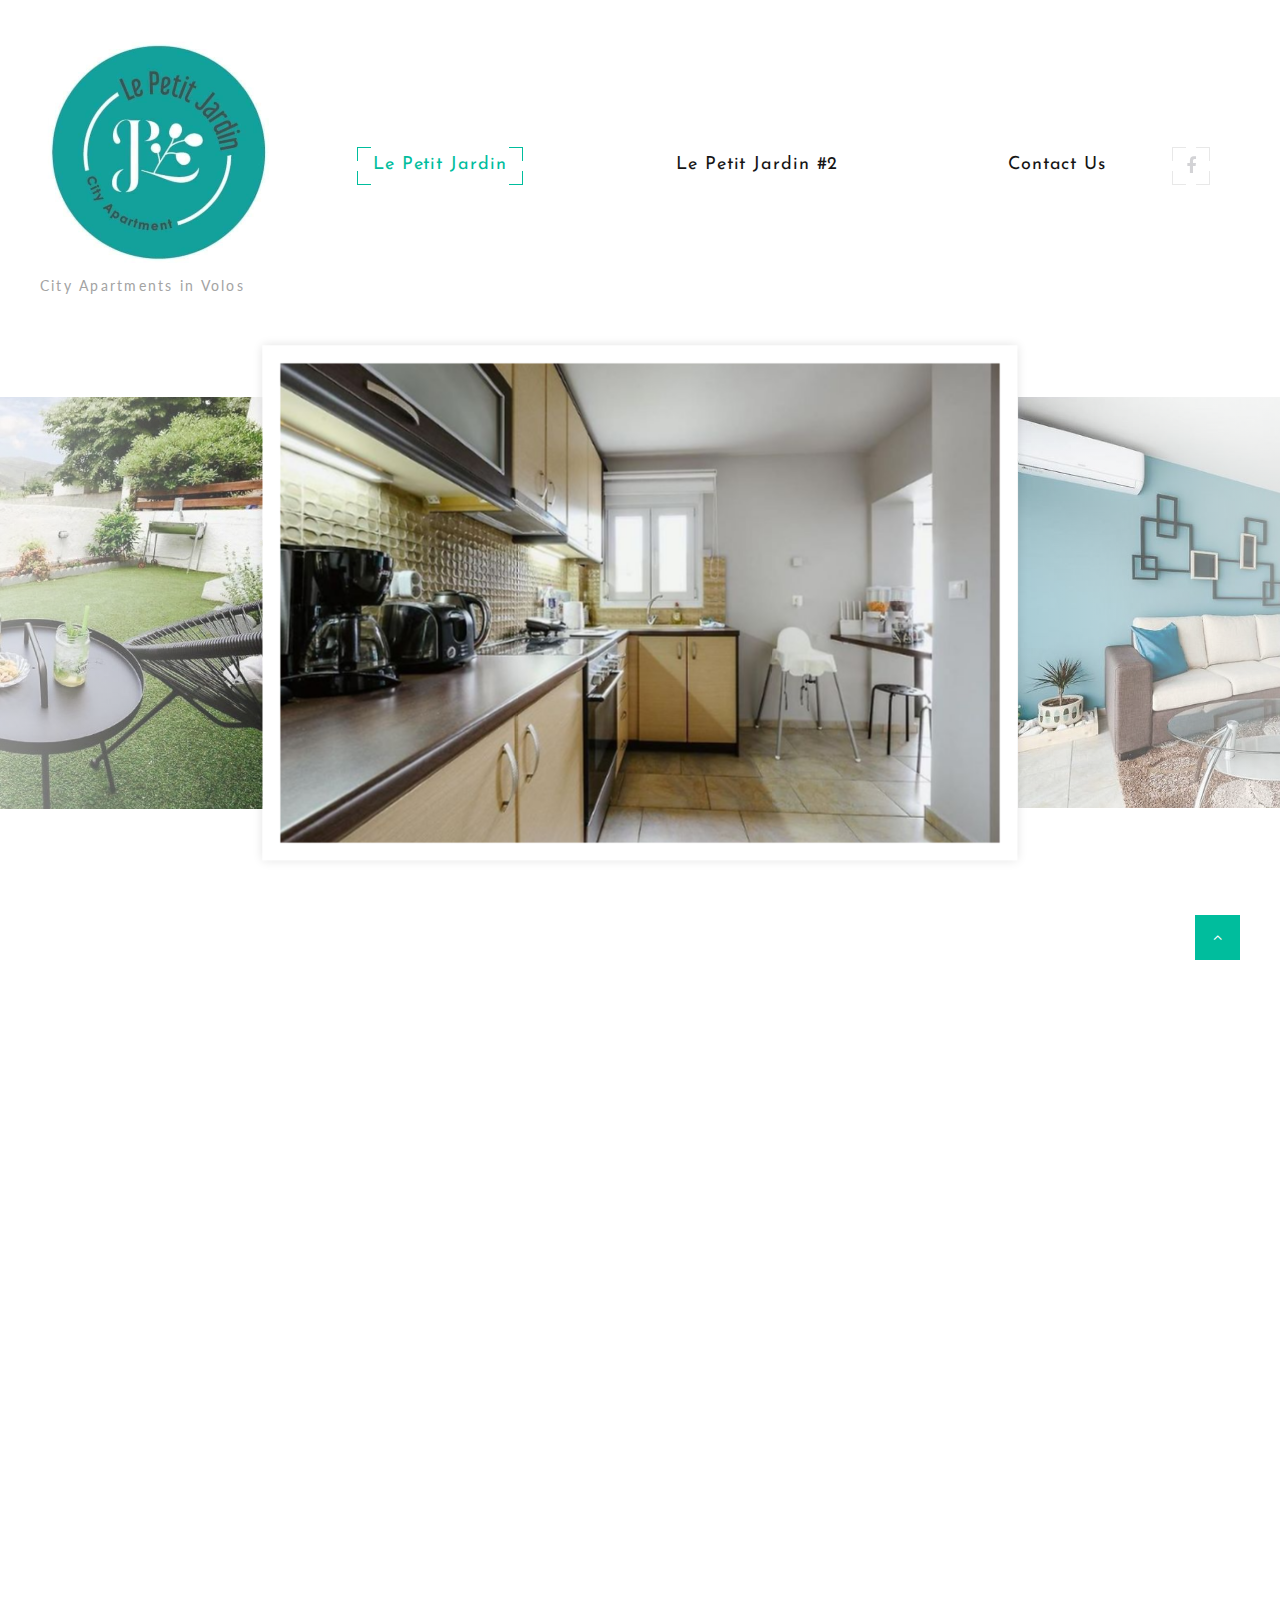
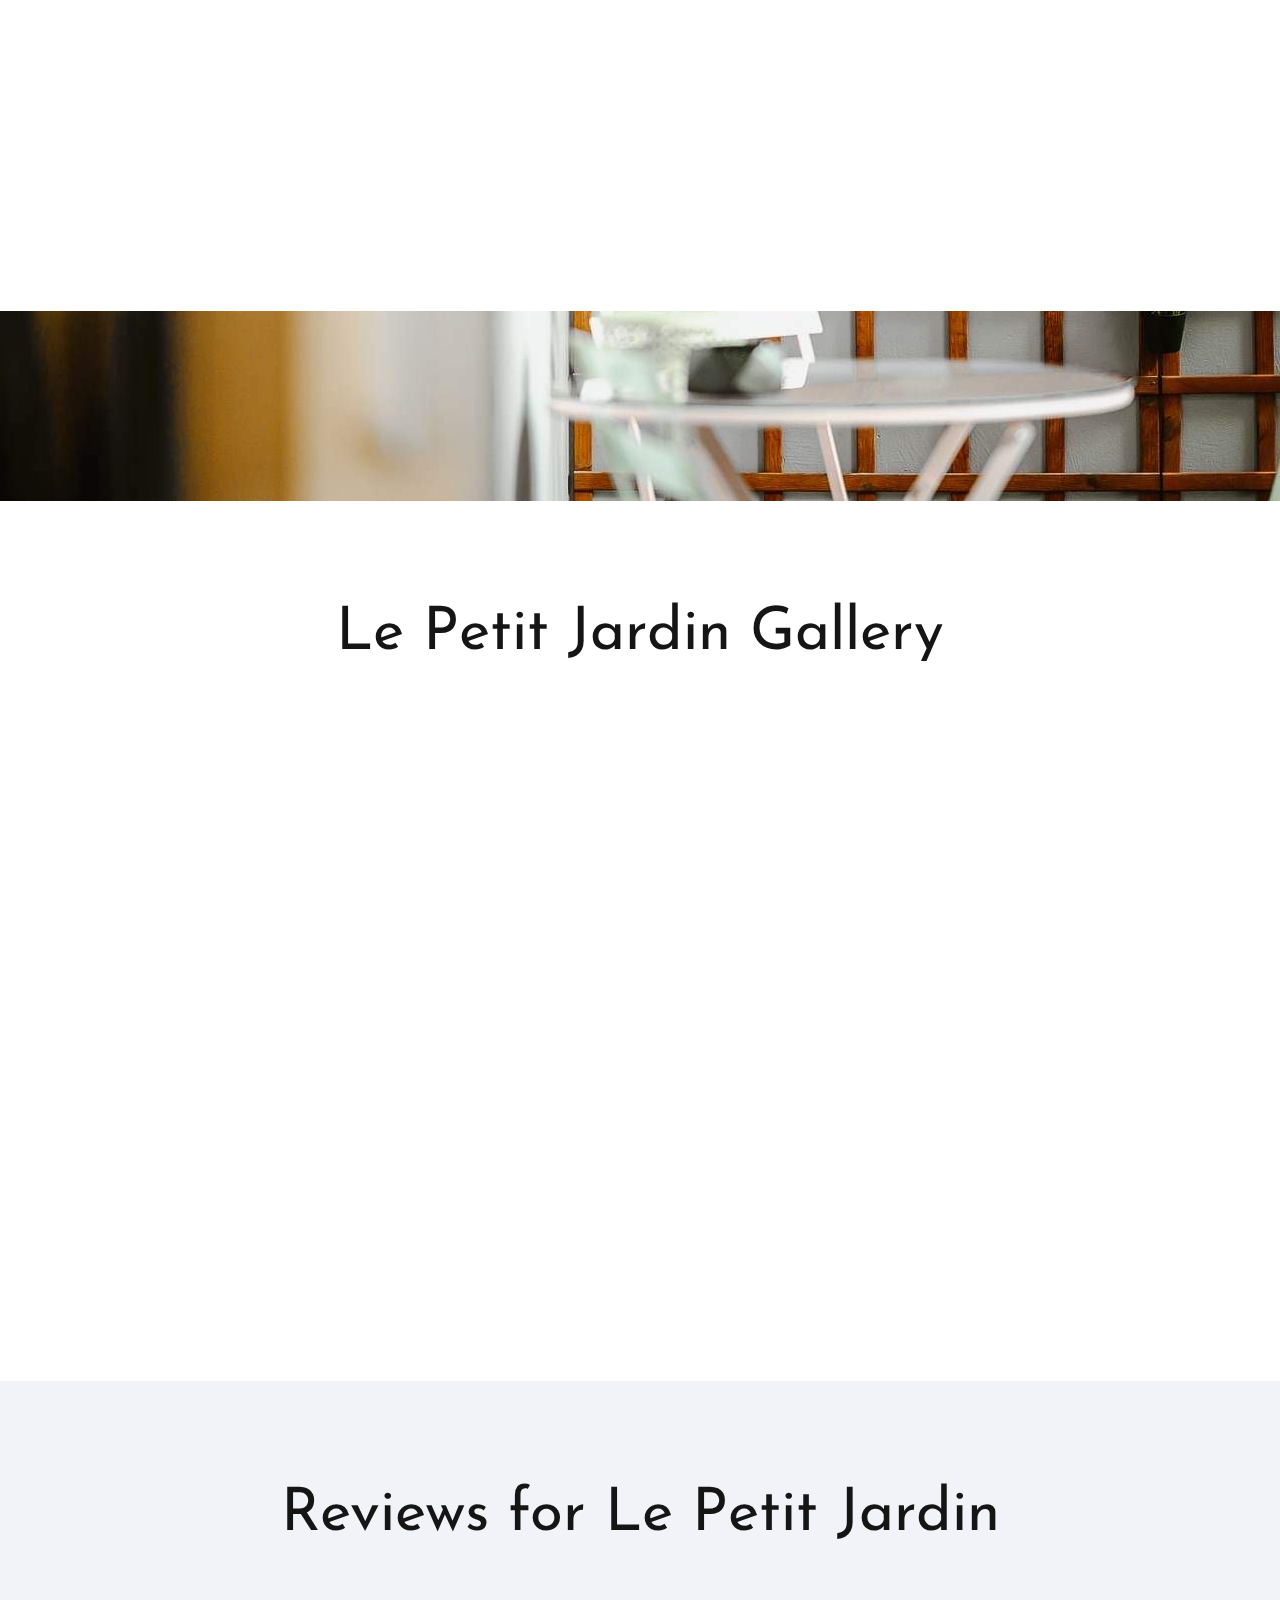
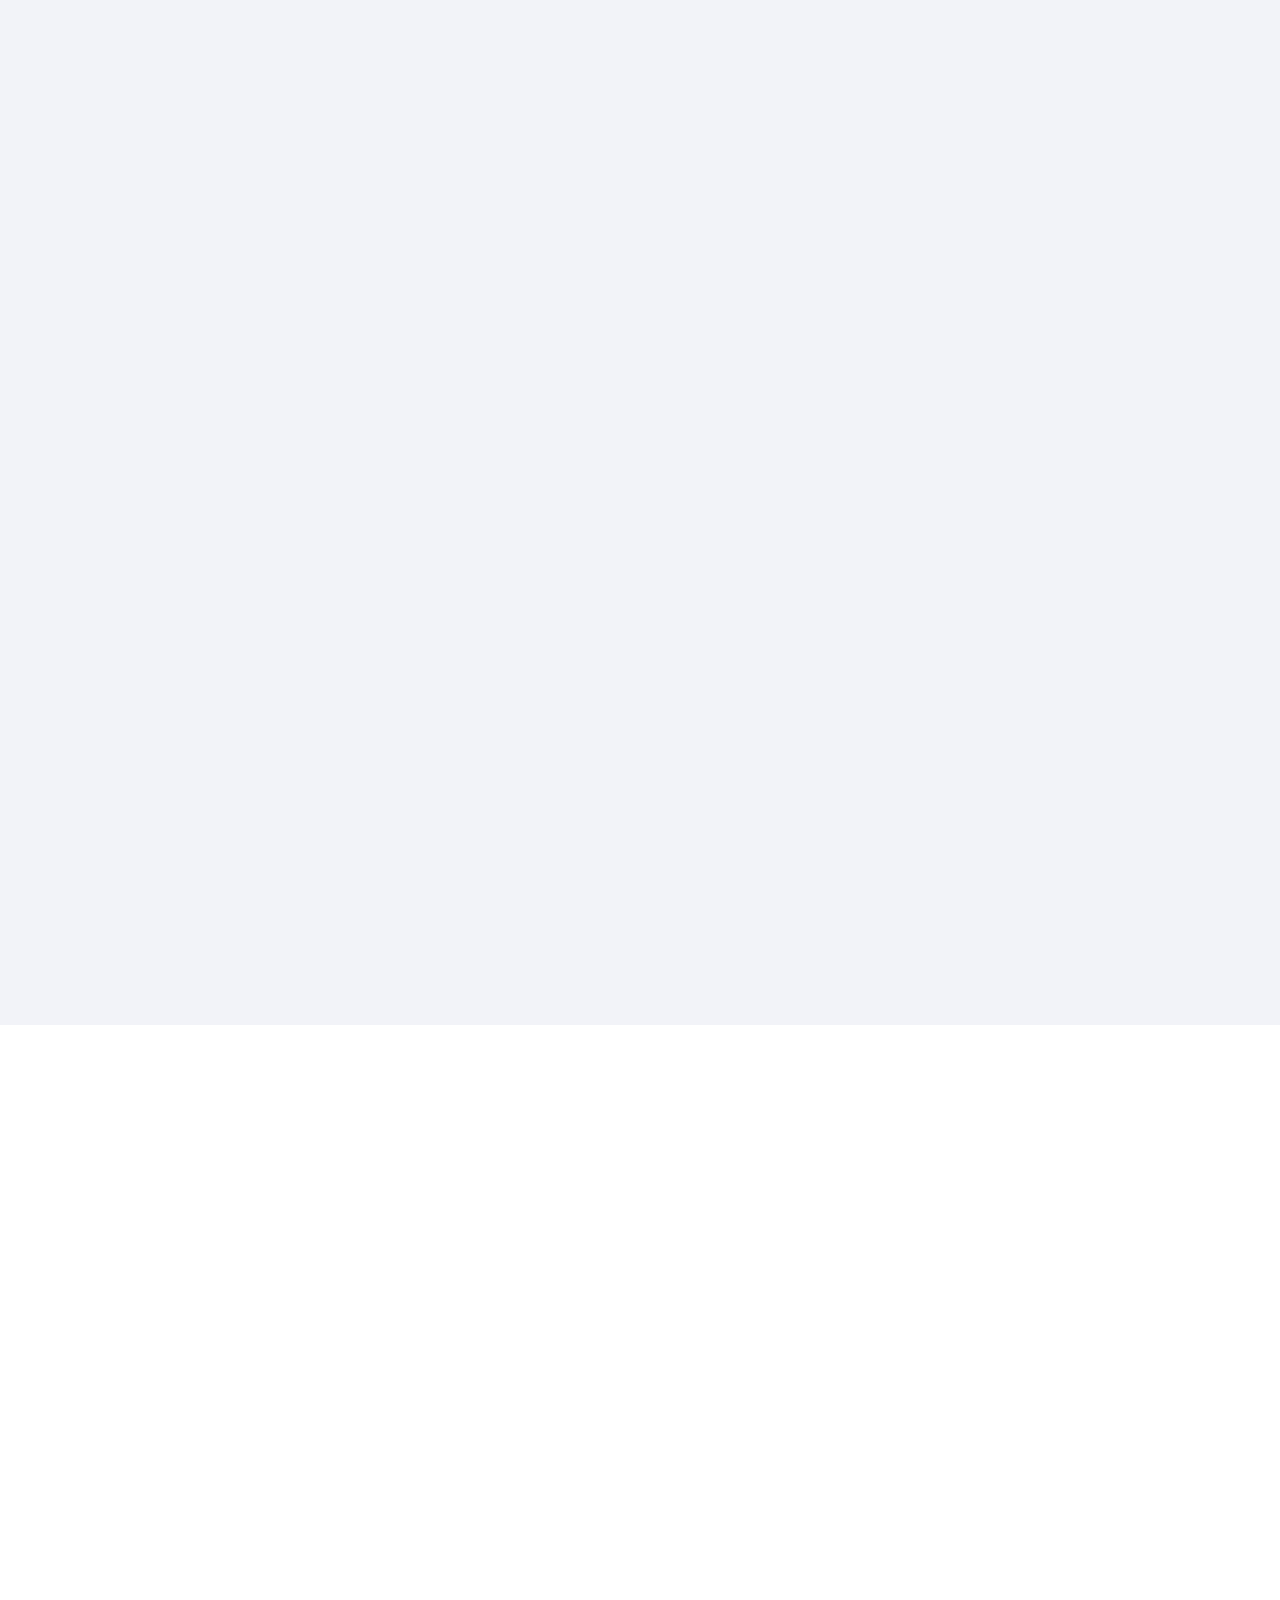
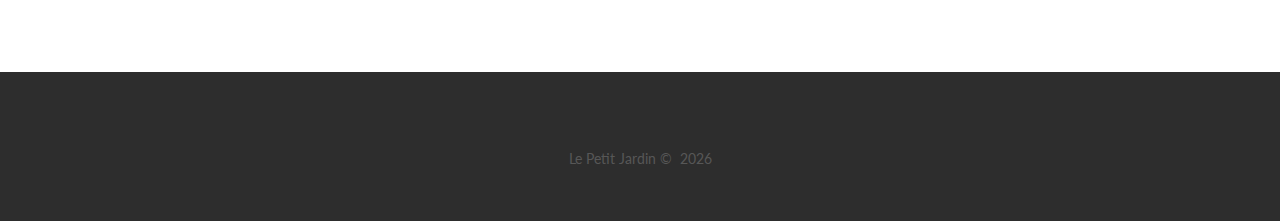
<file: Le-Petit-Jardin.html>
<!DOCTYPE html>
<html class="wide wow-animation" lang="en">
  <head>
    <!-- Site Title-->
    <title>Le Petit Jardin</title>
    <meta name="format-detection" content="telephone=no">
    <meta name="viewport" content="width=device-width, height=device-height, initial-scale=1.0">
    <meta http-equiv="X-UA-Compatible" content="IE=edge">
    <meta charset="utf-8">
    <link rel="icon" href="images/favicon.ico" type="image/x-icon">
    <!-- Stylesheets-->
    <link rel="stylesheet" type="text/css" href="//fonts.googleapis.com/css?family=Lato:300,400,700,400italic%7CJosefin+Sans:400,700,300italic">
    <link rel="stylesheet" href="css/bootstrap.css">
    <link rel="stylesheet" href="css/style.css">
    <style>.ie-panel{display: none;background: #212121;padding: 10px 0;box-shadow: 3px 3px 5px 0 rgba(0,0,0,.3);clear: both;text-align:center;position: relative;z-index: 1;} html.ie-10 .ie-panel, html.lt-ie-10 .ie-panel {display: block;}</style>
  </head>
  <body>
    <div class="ie-panel"><a href="http://windows.microsoft.com/en-US/internet-explorer/"><img src="images/ie8-panel/warning_bar_0000_us.jpg" height="42" width="820" alt="You are using an outdated browser. For a faster, safer browsing experience, upgrade for free today."></a></div>
    <!-- Page Loader-->
    <div id="page-loader">
      <div class="page-loader-body">
        <div class="cssload-spinner">
          <div class="cssload-cube cssload-cube0"></div>
          <div class="cssload-cube cssload-cube1"></div>
          <div class="cssload-cube cssload-cube2"></div>
          <div class="cssload-cube cssload-cube3"></div>
          <div class="cssload-cube cssload-cube4"></div>
          <div class="cssload-cube cssload-cube5"></div>
          <div class="cssload-cube cssload-cube6"> </div>
          <div class="cssload-cube cssload-cube7"></div>
          <div class="cssload-cube cssload-cube8"></div>
          <div class="cssload-cube cssload-cube9"></div>
          <div class="cssload-cube cssload-cube10"></div>
          <div class="cssload-cube cssload-cube11"></div>
          <div class="cssload-cube cssload-cube12"></div>
          <div class="cssload-cube cssload-cube13"></div>
          <div class="cssload-cube cssload-cube14"></div>
          <div class="cssload-cube cssload-cube15"></div>
        </div>
      </div>
    </div>
    <!-- Page-->
    <div class="page">
      <!-- Page header-->
      <header class="section page-header">
        <!-- RD Navbar-->
        <div class="rd-navbar-wrap">
          <nav class="rd-navbar" data-layout="rd-navbar-fixed" data-sm-layout="rd-navbar-fixed" data-sm-device-layout="rd-navbar-fixed" data-md-layout="rd-navbar-static" data-md-device-layout="rd-navbar-fixed" data-lg-device-layout="rd-navbar-static" data-lg-layout="rd-navbar-static" data-stick-up-clone="false" data-md-stick-up-offset="5px" data-lg-stick-up-offset="5px" data-md-stick-up="true" data-lg-stick-up="true">
            <div class="rd-navbar-main-outer">
              <div class="rd-navbar-main">
                <!-- RD Navbar Panel-->
                <div class="rd-navbar-panel">
                  <button class="rd-navbar-toggle" data-rd-navbar-toggle=".rd-navbar-nav-wrap"><span></span></button>
                  <!-- RD Navbar Brand-->
                  <div class="rd-navbar-brand">
                    <a class="brand" href="index.html">
                      <div class="brand__name">
                        <img class="brand__logo-dark" src="images/logo-default-237x35.png" alt="" width="237" height="35"/>
                      </div>
                      <span class="brand__slogan">City Apartments in Volos</span>
                    </a>
                  </div>
                </div>
                <!-- RD Navbar Nav-->
                <div class="rd-navbar-nav-wrap">
                  <div class="rd-navbar-element">
                    <ul class="list-icons list-inline-sm">
                      <li><a class="icon icon-sm fa fa-facebook icon-style-camera" href="https://www.facebook.com/LePetitJardinVolos/"><span></span><span></span><span></span><span></span></a></li>
                    </ul>
                  </div>
                  <!-- RD Navbar Nav-->
                  <ul class="rd-navbar-nav">
                    <li class="active"><a href="Le-Petit-Jardin.html">Le Petit Jardin<span></span><span></span><span></span><span></span></a>
                      </li>
                    <li><a href="Le-Petit-Jardin-2.html">Le Petit Jardin #2<span></span><span></span><span></span><span></span></a>
                    </li>
                    <li><a href="contact-us.html">Contact Us<span></span><span></span><span></span><span></span></a>
                    </li>
                  </ul>
                </div>
              </div>
            </div>
          </nav>
        </div>
      </header>

      <!-- My Best Photos -->
      <section class="section text-center">
        <!-- Slick Carousel-->
        <div class="slick-wrap">
          <div class="slick-slider slick-style-1" data-arrows="true" data-autoplay="true" data-loop="true" data-dots="true" data-swipe="true" data-xs-swipe="true" data-sm-swipe="false" data-items="1" data-sm-items="3" data-md-items="3" data-lg-items="3" data-center-mode="true" data-lightgallery="group-slick">
            <div class="item">
              <div class="slick-slide-inner">
                <div class="slick-slide-caption"><a class="thumb-ann thumb-mixed_large" href="images/lpj1-kitchen-1200x800.jpg" data-lightgallery="item"><img class="thumb-ann__image" src="images/lpj1-kitchen-961x664.jpg" alt="" width="961" height="664"/>
                    <div class="thumb-ann__caption"> 
                    </div></a>
                </div>
              </div>
            </div>
            <div class="item">
              <div class="slick-slide-inner">
                <div class="slick-slide-caption"><a class="thumb-ann thumb-mixed_large" href="images/lpj1-living-room-1200x800.jpg" data-lightgallery="item"><img class="thumb-ann__image" src="images/lpj1-living-room-961x664.jpg" alt="" width="961" height="664"/>
                    <div class="thumb-ann__caption"> 
                    </div></a>
                </div>
              </div>
            </div>
            <div class="item">
              <div class="slick-slide-inner">
                <div class="slick-slide-caption"><a class="thumb-ann thumb-mixed_large" href="images/lpj1-bedroom-1200x800.jpg" data-lightgallery="item"><img class="thumb-ann__image" src="images/lpj1-bedroom-961x664.jpg" alt="" width="961" height="664"/>
                    <div class="thumb-ann__caption"> 
                    </div></a>
                </div>
              </div>
            </div>
            <div class="item">
              <div class="slick-slide-inner">
                <div class="slick-slide-caption"><a class="thumb-ann thumb-mixed_large" href="images/lpj1-garden-1200x800.jpg" data-lightgallery="item"><img class="thumb-ann__image" src="images/lpj1-garden-961x664.jpg" alt="" width="961" height="664"/>
                    <div class="thumb-ann__caption"> 
                    </div></a>
                </div>
              </div>
            </div>
          </div>
        </div>
      </section>

      <!-- About Me-->
      <section class="section section-md bg-white">
        <div class="shell">
          <div class="range range-50 range-sm-center range-md-left range-md-middle range-md-reverse">
            <div class="cell-sm-6 wow fadeInRightSmall">
              <div class="thumb-line"><img src="images/lpj1-entry-531x640.jpg" alt="" width="531" height="640"/>
              </div>
            </div>
            <div class="cell-sm-6">
              <div class="box-width-3">
                <p class="heading-1 wow fadeInLeftSmall">Information</p>
                <article class="quote-big wow fadeInLeftSmall" data-wow-delay=".1s">
                  <p class="q">Le Petit Jardin</p>
                </article>
                <div class="divider wow fadeInLeftSmall" data-wow-delay=".2s"></div>
                <p class="wow fadeInLeftSmall" data-wow-delay=".3s">Within 2 km of Anavros Beach and 4.4 km of Panthessaliko Stadium, Le Petit Jardin provides free WiFi and a garden. The apartment, set in a building dating from 2008, is 2 km from Athanasakeion Archaeological Museum of Volos and 7 km from Epsa Museum.
                  The air-conditioned apartment consists of 2 bedrooms, a living room, a fully equipped kitchen with a fridge and a coffee machine, and 1 bathroom with a shower and a hairdryer. Towels and bed linen are provided in the apartment.
                  Museum of Folk Art and History of Pelion is 8.6 km from the apartment, while Holy Monastery Pamegkiston Taksiarchon is 19 km away.
                </p>
              </div>
            </div>
          </div>
        </div>
      </section>

      <!-- Awards-->
      <section class="section parallax-container bg-image-dark" data-parallax-img="images/bg-image-7-1920x1244.jpg">
        <div class="parallax-content">
          <div class="section-md text-center">
            <div class="shell">
              <div class="range range-50 range-lg-bottom">
                <div class="cell-xs-6 cell-md-3 wow fadeIn">
                
                </div>
              </div>
            </div>
          </div>
        </div>
      </section>  

      <!-- Portfolio-->
      <section class="section section-md bg-white text-center">
        <div class="shell-fluid">
          <p class="heading-1">Le Petit Jardin Gallery</p>
          <div class="isotope thumb-ruby-wrap wow fadeIn" data-isotope-layout="masonry" data-isotope-group="gallery" data-lightgallery="group">
            <div class="row">
              <div class="col-xs-12 col-sm-6 col-md-4 col-lg-3 isotope-item"><a class="thumb-ruby thumb-mixed_height-2 thumb-mixed_md" href="images/lpj1-entry-1200x800-portfolio.jpg" data-lightgallery="item"><img class="thumb-ruby__image" src="images/lpj1-entry-440x327-portfolio.jpg" alt="" width="440" height="327"/>
                <div class="thumb-ruby__caption"> 
                  </div></a>
              </div>
              <div class="col-xs-12 col-sm-6 col-md-4 col-lg-3 isotope-item"><a class="thumb-ruby thumb-mixed_height-3 thumb-mixed_md" href="images/lpj1-bathroom-1200x800-portfolio.jpg" data-lightgallery="item"><img class="thumb-ruby__image" src="images/lpj1-bathroom-683x444-portfolio.jpg" alt="" width="444" height="683"/>
                <div class="thumb-ruby__caption"> 
                </div></a>
              </div>
              <div class="col-xs-12 col-sm-6 col-md-4 col-lg-3 isotope-item"><a class="thumb-ruby thumb-mixed_height-2 thumb-mixed_md" href="images/lpj1-bedroom-1200x800-portfolio.jpg" data-lightgallery="item"><img class="thumb-ruby__image" src="images/lpj1-bedroom-440x327-portfolio.jpg" alt="" width="440" height="327"/>
                <div class="thumb-ruby__caption"> 
                </div></a>
              </div>
              <div class="col-xs-12 col-sm-6 col-md-4 col-lg-3 isotope-item"><a class="thumb-ruby thumb-mixed_height-3 thumb-mixed_md" href="images/lpj1-gallery-image-1-1200x800-original.jpg" data-lightgallery="item"><img class="thumb-ruby__image" src="images/lpj1-gallery-image-1-444x683-original.jpg" alt="" width="444" height="683"/>
                <div class="thumb-ruby__caption"> 
                </div></a>
              </div>
              <div class="col-xs-12 col-sm-6 col-md-4 col-lg-3 isotope-item"><a class="thumb-ruby thumb-mixed_height-2 thumb-mixed_md" href="images/lpj1-living-room-1200x800-portfolio.jpg" data-lightgallery="item"><img class="thumb-ruby__image" src="images/lpj1-living-room-440x327-portfolio.jpg" alt="" width="440" height="327"/>
                <div class="thumb-ruby__caption"> 
                </div></a>
              </div>
              <div class="col-xs-12 col-sm-6 col-md-4 col-lg-3 isotope-item"><a class="thumb-ruby thumb-mixed_height-2 thumb-mixed_md" href="images/lpj1-garden-1200x800-portfolio.jpg" data-lightgallery="item"><img class="thumb-ruby__image" src="images/lpj1-garden-440x327-portfolio.jpg" alt="" width="440" height="327"/>
                <div class="thumb-ruby__caption"> 
                </div></a>
              </div>
            </div>
          </div>
        </div>
      </section>

      <!-- Reviews-->
      <section class="section section-md bg-gray-lighter text-center">
        <div class="shell">
          <p class="heading-1">Reviews for Le Petit Jardin</p>
          <div class="range range-30">
            <div class="cell-sm-6 cell-md-4 wow fadeInLeftSmall">
              <!-- Post boxed-->
              <article class="post-boxed">
                <ul class="post-boxed__meta">
                  <li>
                    <time datetime="2023">January 3, 2023</time>
                  </li>
                </ul>
                <div class="post-boxed__main">
                  <h3 class="post-boxed__title">Reviews</h3>
                  <p>Ήταν άνετα πανέμορφο σπίτι ζεστό, ο ιδιοκτήτης πολύ καλός δεν μας έλειπε τίποτα μας είχε κ πρωινό ακόμη κ κουτί πρώτων βοηθειών τέλειο κ για τα παιδιά μας είχε τα πάντα 4 κ 6 ετών παιδιά και δεν βαρέθηκαν καθόλου!!! Όλα ήταν τέλεια!!</p>
                </div>
                <div class="post-boxed__aside">
                  <div class="unit unit-horizontal unit-middle unit-spacing-xs">
                    <div class="unit__left">
                    </div>
                    <div class="unit__body">
                      <h6 class="text-uppercase">by Ελισσαβετ</h6>
                    </div>
                  </div>
                </div>
              </article>
            </div>
            <div class="cell-sm-6 cell-md-4 wow fadeInLeftSmall" data-wow-delay=".15s">
              <!-- Post boxed-->
              <article class="post-boxed">
                <ul class="post-boxed__meta">
                  <li>
                    <time datetime="2022">September 30, 2022</time>
                  </li>
                </ul>
                <div class="post-boxed__main">
                  <h3 class="post-boxed__title">Excellent and comfortable stay at Le Petit Jardin...very highly recommend!</h3>
                  <p>We have stayed in 6 Airbnb's and 1 VRBO and Le Petit Jardin is the by far the CLEANEST, well equipped, beautifully decorated, quiet and spacious place we have stayed. Sortirius and his wife Christina were so welcoming and helpful. The apartment is large and has 2 seating areas out back (we got in late so we did not use them). The breakfast was lovely: every kind of fresh fruit you could imagine: peaches, kiwi, apples, oranges, avocados, pears. Cold milk in the frig with butter and cheese and honey and melba toast. Fresh cereal dispensers, coffee maker, Nespresso maker, etc. Lots of hot water and easy parking. Sotirious made a reservation for us at Manoli's Poplar along the waterfront. Food was delicious and the owner gave us some complimentary desserts which were also lovely! If you are spending time in Volos (the waterfront and town look lovely even though we did not explore much) stay at Le Petit Jardin!</p>
                </div>
                <div class="post-boxed__aside">
                  <div class="unit unit-horizontal unit-middle unit-spacing-xs">
                    <div class="unit__left">
                    </div>
                    <div class="unit__body">
                      <h6 class="text-uppercase">by Arnold</h6>
                    </div>
                  </div>
                </div>
              </article>
            </div>
            <div class="cell-sm-6 cell-md-4 wow fadeInLeftSmall" data-wow-delay=".3s">
              <!-- Post boxed-->
              <article class="post-boxed">
                <ul class="post-boxed__meta">
                  <li>
                    <time datetime="2022">October 23, 2022</time>
                  </li>
                </ul>
                <div class="post-boxed__main">
                  <h3 class="post-boxed__title">A very comfortable and quiet home to stay in. Highly recommended.</h3>
                  <p>This us a very well appointed property on a nice quiet street with easy parking out front. The kitchen has all the necessities and supermarkets are near by. There is even a small outdoor seating area out back with clothes lines and a friendly cat out front. We got to meet the owner and his very nice family as they live nearby. They thought of everything to make your stay comfortable.</p>
                </div>
                <div class="post-boxed__aside">
                  <div class="unit unit-horizontal unit-middle unit-spacing-xs">
                    <div class="unit__left">
                    </div>
                    <div class="unit__body">
                      <h6 class="text-uppercase">by Paul</h6>
                    </div>
                  </div>
                </div>
              </article>
            </div>
          </div>
        </div>
      </section>

      <!-- Book Your Photo Shoot-->
      <section class="section section-md bg-white">
        <div class="shell">
          <div class="range range-50 range-sm-center range-md-left range-md-reverse range-md-middle">
            <div class="cell-sm-10 cell-md-6 wow fadeInRight">
              <div class="box-width-4 box-centered">
                <p class="heading-2">Le Petit Jardin</p>
                <p>Manou Chatzidaki 35, Volos 38500</p>
              </div>
            </div>
            <div class="cell-sm-10 cell-md-6 wow fadeInLeft">
              <iframe src="https://www.google.com/maps/embed?pb=!1m14!1m8!1m3!1d12338.11122727662!2d22.9657116!3d39.3669285!3m2!1i1024!2i768!4f13.1!3m3!1m2!1s0x0%3A0xbcf4201af7ed07a6!2sLe%20Petit%20Jardin!5e0!3m2!1sen!2sgr!4v1675524810911!5m2!1sen!2sgr" width="600" height="450" style="border:0;" allowfullscreen="" loading="lazy" referrerpolicy="no-referrer-when-downgrade"></iframe>
            </div>
          </div>
        </div>
      </section>

      <!-- Page Footer-->
      <footer class="footer-centered section bg-gray-darker">
        <div class="shell">
          <div class="range range-sm-center">
            <div class="cell-sm-10 cell-md-8 cell-lg-6">
              <!-- Rights-->
              <p class="rights"><span>Le Petit Jardin</span><span>&nbsp;&copy;&nbsp; </span><span class="copyright-year"></span></p>
            </div>
          </div>
        </div>
      </footer>
    </div>
    <!-- Global Mailform Output-->
    <div class="snackbars" id="form-output-global"></div>
    <!-- Javascript-->
    <script src="js/core.min.js"></script>
    <script src="js/script.js"></script>
    <!-- coded by Himic-->
  </body>
</html>
</file>
